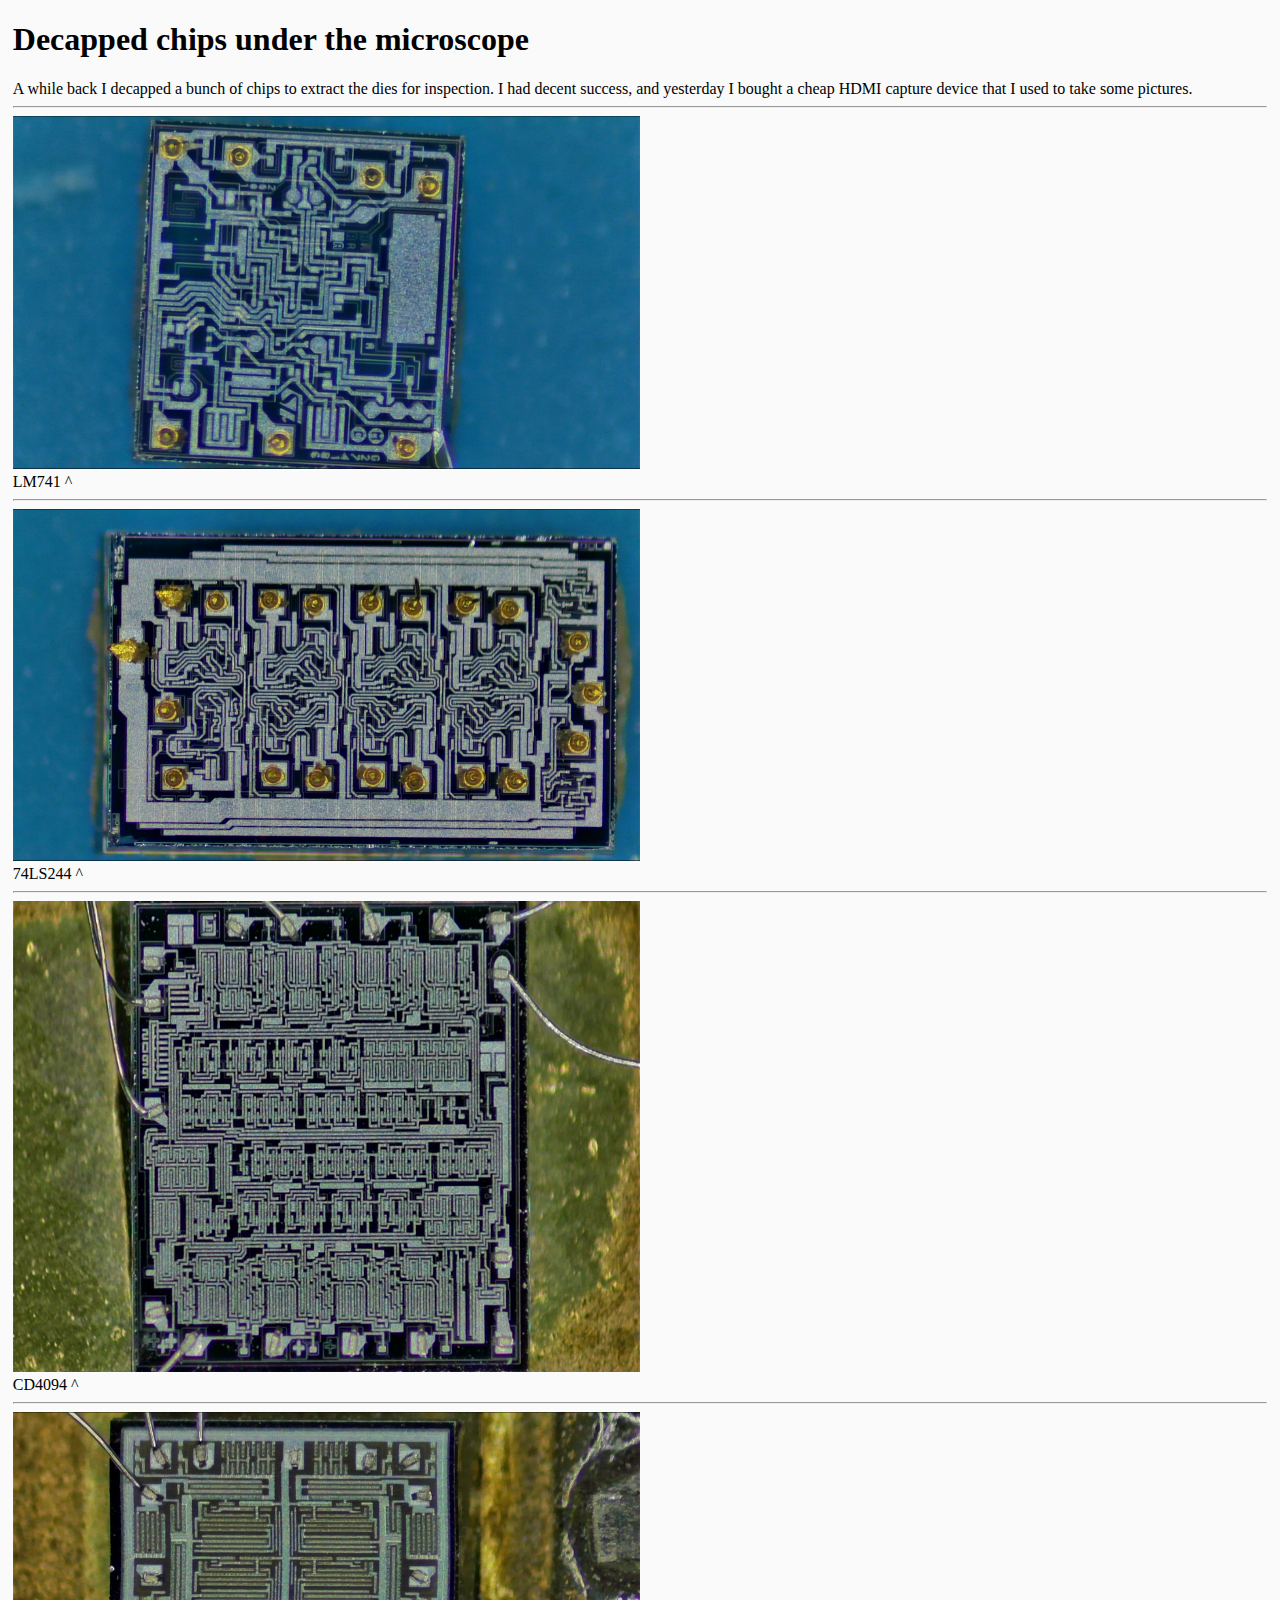
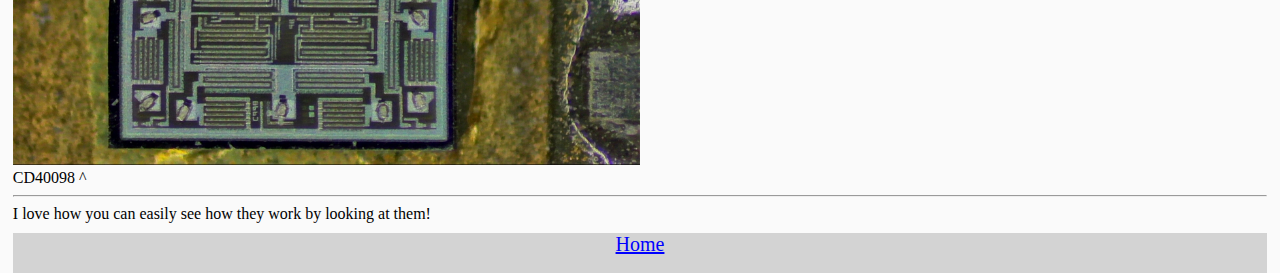
<file: pgs/decapped-chips-under-the-microscope.html>
<!DOCTYPE html>
<!DOCTYPE html>
<html>
<head>
    <html lang="en">

    <meta charset="utf-8">
    <meta name="viewport" content="width=device-width">
    <title>Decapped chips under the microscope</title>
    <link href="/page-style.css" rel="stylesheet" type="text/css" />
</head>
<body>
<h1>Decapped chips under the microscope</h1>
<p1>
    A while back I decapped a bunch of chips to extract the dies for inspection. I had decent success, and yesterday I bought a cheap HDMI capture device that I used to take some pictures. 
</p1>
<hr>
    <img class="photo" src="/media/photos/die_shots/741.jpg">
    <br>
    <p1>LM741 ^</p1>
    <hr>
    <img class="photo" src="/media/photos/die_shots/244.jpg">
    <br>
    <p1>74LS244 ^</p1>
    <hr>
    <img class="photo" src="/media/photos/die_shots/4094.jpg">
    <br>
    <p1>CD4094 ^</p1>
    <hr>
    <img class="photo" src="/media/photos/die_shots/40098.jpg">
    <br>
    <p1>CD40098 ^</p1>
    <hr>
    <p1>I love how you can easily see how they work by looking at them!</p1>


<footer>
    <a class="footer-link" href="/index.html">Home</a>
</footer>            

</body>
</file>
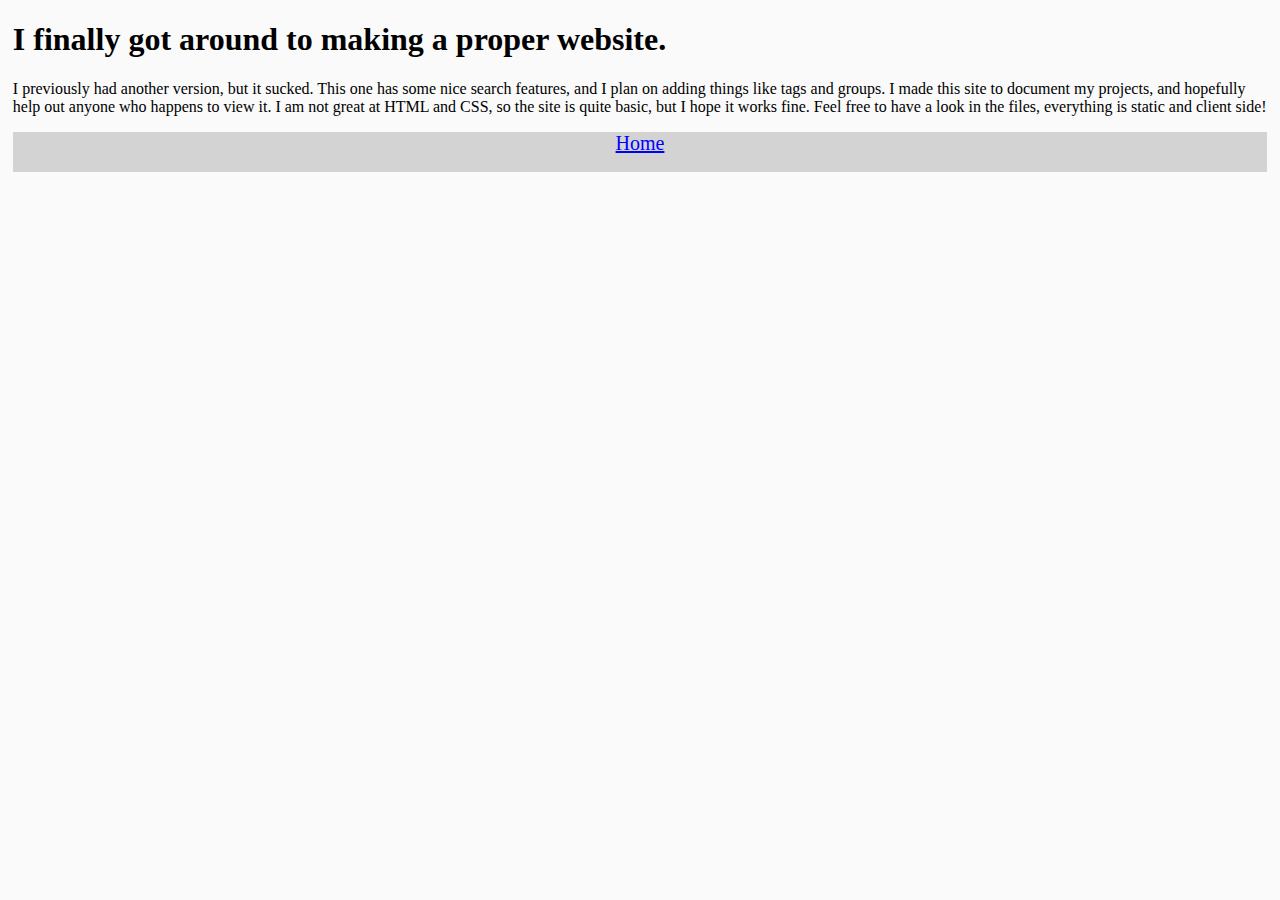
<file: pgs/making-a-website.html>
<!DOCTYPE html>
<!DOCTYPE html>
<html>
<head>
    <html lang="en">

    <meta charset="utf-8">
    <meta name="viewport" content="width=device-width">
    <title>Sourcing Parts</title>
    <link href="/page-style.css" rel="stylesheet" type="text/css" />
</head>
<body>
    
    <h1 id="i-finally-got-around-to-making-a-proper-website-">I finally got around to making a proper website.</h1>
    <p>I previously had another version, but it sucked. This one has some nice search features, and I plan on adding things like tags and groups. I made this site to document my projects, and hopefully help out anyone who happens to view it. I am not great at HTML and CSS, so the site is quite basic, but I hope it works fine. Feel free to have a look in the files, everything is static and client side!</p>

<footer>
    <a class="footer-link" href="/index.html">Home</a>
</footer>            

</body>
</file>
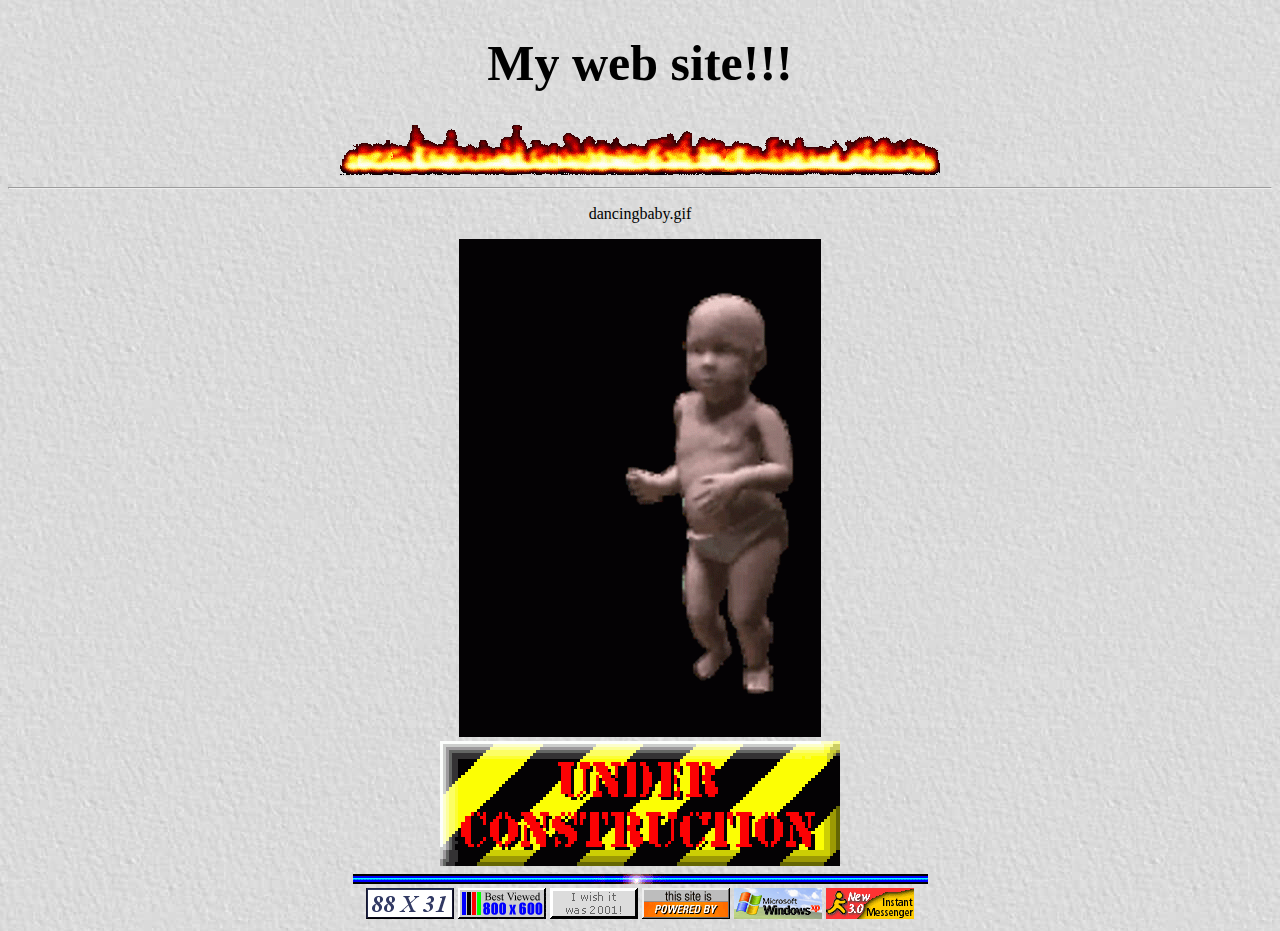
<file: pgs/old.html>
<!DOCTYPE html>
<html>

<head>
    <style>
        body {
            background-image: url("/Old/paper.jpg");
            background-repeat: repeat;
            text-align: center;
            font-family: "Comic Sans MS", "Comic Sans", cursive;

        }

        h1 {
            text-align: center;
            font-size: 50px;
        }

        footer {
            text-align: center;
        }
    </style>
</head>

<body>

    <h1>My web site!!!</h1>
    <img src="/Old/fire.gif" alt="fire">
    <br>
    <hr>
    <p>dancingbaby.gif</p>


    <img src="/Old/dancingbaby.gif" alt="baby">
    <br>
    <img src="/Old/construction.gif" alt="construction">
    <br>
    <img src="/Old/zbluline.gif" alt="line">

    <footer>
        <a href="https://cyber.dabamos.de/88x31" target="_blank"><img src="/Old/badges/88x31.gif" alt="88x31"></a>
        <a target="_blank"><img src="/Old/badges/800x600a.gif" alt="800x600a"></a>
        <a target="_blank"><img src="/Old/badges/2001.gif" alt="2001"></a>
        <a target="_blank"><img src="/Old/badges/powered.gif" alt="powered"></a>
        <a target="_blank"><img src="/Old/badges/winxp.gif" alt="winxp"></a>
        <a target="_blank"><img src="/Old/badges/aol_instant3.gif" alt="winxp"></a>

    </footer>
</body>

</html>
</file>
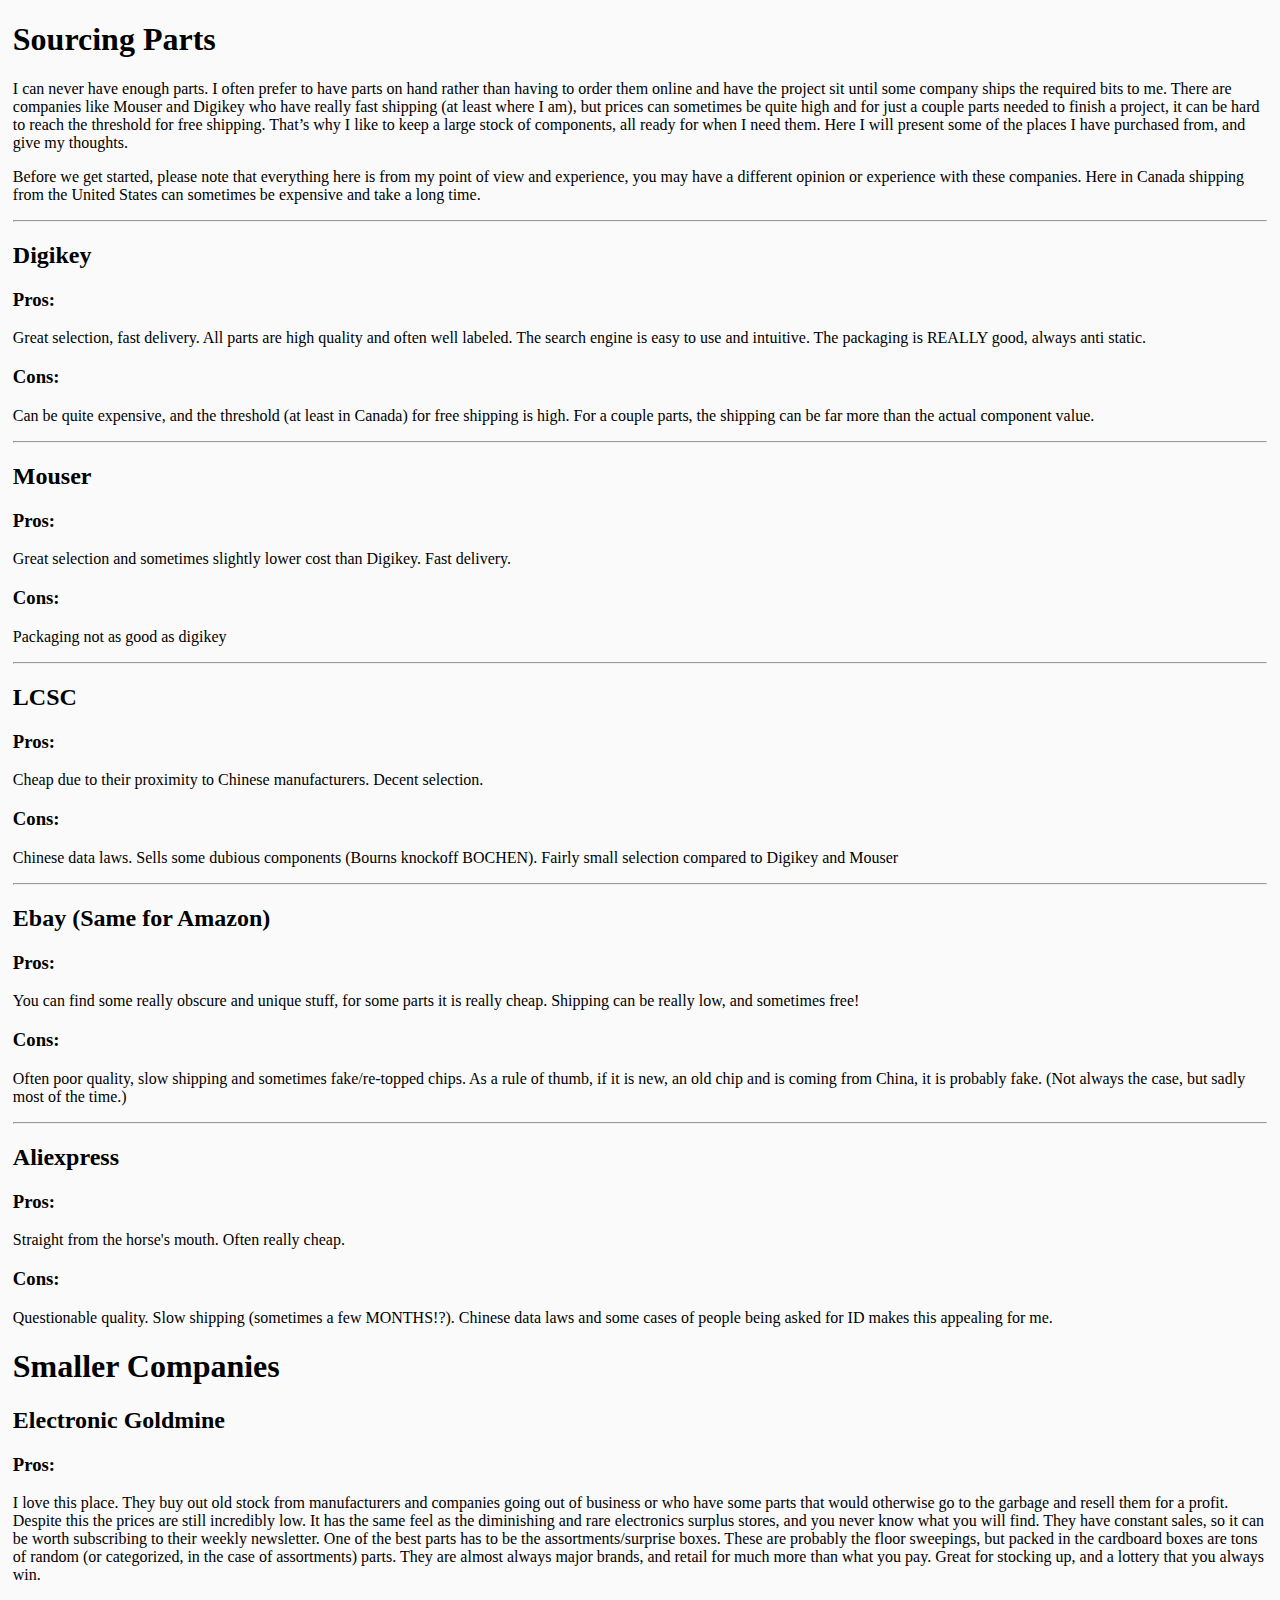
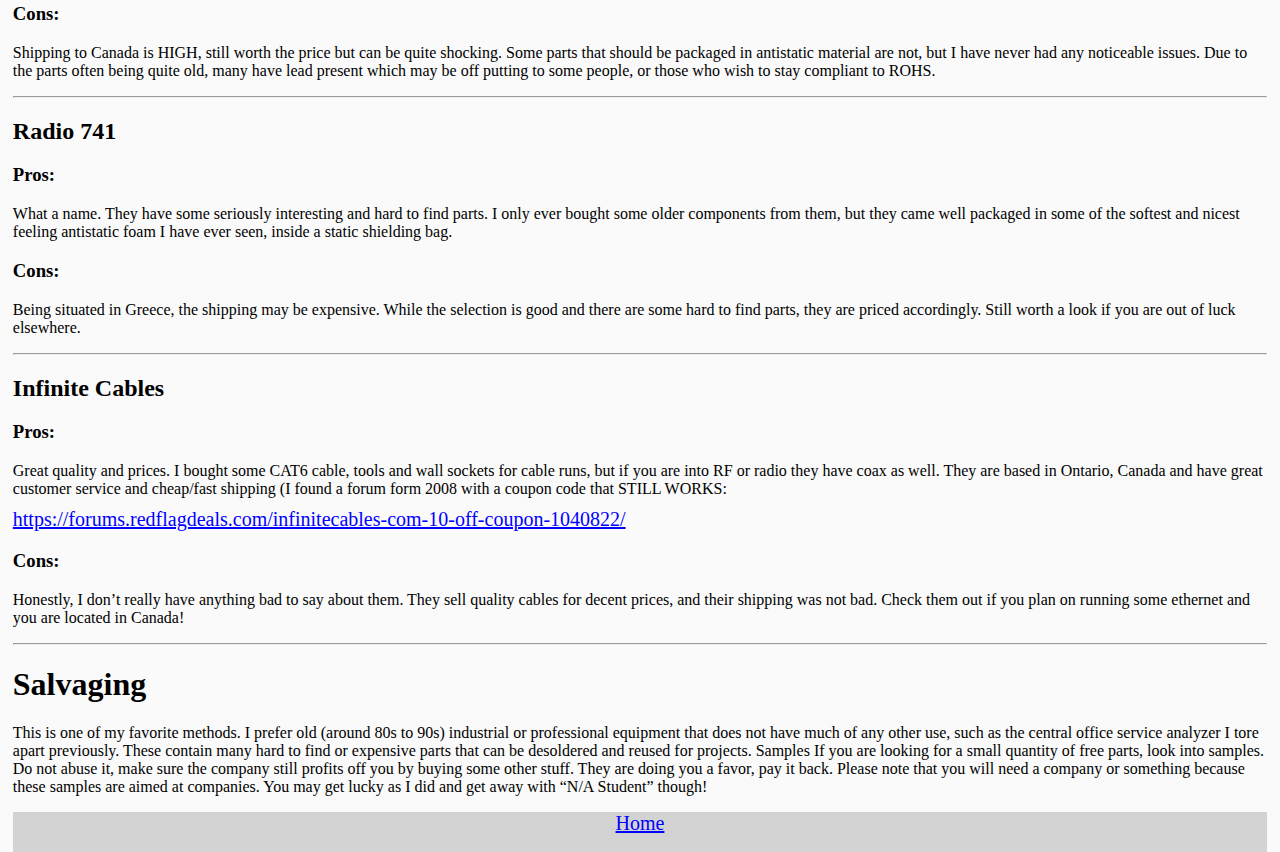
<file: pgs/sourcing-parts.html>
<!DOCTYPE html>
<!DOCTYPE html>
<html>
<head>
    <html lang="en">

    <meta charset="utf-8">
    <meta name="viewport" content="width=device-width">
    <title>Sourcing Parts</title>
    <link href="/page-style.css" rel="stylesheet" type="text/css" />
</head>
<body>
<h1>Sourcing Parts</h1>
<p>I can never have enough parts. I often prefer to have parts on hand rather than having to order them online and have the project sit until some company ships the required bits to me. There are companies like Mouser and Digikey who have really fast shipping (at least where I am), but prices can sometimes be quite high and for just a couple parts needed to finish a project, it can be hard to reach the threshold for free shipping. That’s why I like to keep a large stock of components, all ready for when I need them. Here I will present some of the places I have purchased from, and give my thoughts. </p>
<p>Before we get started, please note that everything here is from my point of view and experience, you may have a different opinion or experience with these companies. Here in Canada shipping from the United States can sometimes be expensive and take a long time.</p>
<hr>
<h2 id="digikey">Digikey</h2>
<h3 id="pros-">Pros:</h3>
<p>Great selection, fast delivery. All parts are high quality and often well labeled. The search engine is easy to use and intuitive. The packaging is REALLY good, always anti static.</p>
<h3 id="cons-">Cons:</h3>
<p>Can be quite expensive, and the threshold (at least in Canada) for free shipping is high. For a couple parts, the shipping can be far more than the actual component value.</p>
<hr>
<h2 id="mouser">Mouser</h2>
<h3 id="pros-">Pros:</h3>
<p>Great selection and sometimes slightly lower cost than Digikey. Fast delivery.</p>
<h3 id="cons-">Cons:</h3>
<p>Packaging not as good as digikey</p>
<hr>
<h2 id="lcsc">LCSC</h2>
<h3 id="pros-">Pros:</h3>
<p>Cheap due to their proximity to Chinese manufacturers. Decent selection.</p>
<h3 id="cons-">Cons:</h3>
<p>Chinese data laws. Sells some dubious components (Bourns knockoff BOCHEN). Fairly small selection compared to Digikey and Mouser</p>
<hr>
<h2 id="ebay-same-for-amazon-">Ebay (Same for Amazon)</h2>
<h3 id="pros-">Pros:</h3>
<p>You can find some really obscure and unique stuff, for some parts it is really cheap. Shipping can be really low, and sometimes free!</p>
<h3 id="cons-">Cons:</h3>
<p>Often poor quality, slow shipping and sometimes fake/re-topped chips. As a rule of thumb, if it is new, an old chip and is coming from China, it is probably fake. (Not always the case, but sadly most of the time.)</p>
<hr>
<h2 id="aliexpress">Aliexpress</h2>
<h3 id="pros-">Pros:</h3>
<p>Straight from the horse&#39;s mouth. Often really cheap.</p>
<h3 id="cons-">Cons:</h3>
<p>Questionable quality. Slow shipping (sometimes a few MONTHS!?). Chinese data laws and some cases of people being asked for ID makes this appealing for me.</p>
<h1 id="smaller-companies">Smaller Companies</h1>
<h2 id="electronic-goldmine">Electronic Goldmine</h2>
<h3 id="pros-">Pros:</h3>
<p>I love this place. They buy out old stock from manufacturers and companies going out of business or who have some parts that would otherwise go to the garbage and resell them for a profit. Despite this the prices are still incredibly low. It has the same feel as the diminishing and rare electronics surplus stores, and you never know what you will find. They have constant sales, so it can be worth subscribing to their weekly newsletter. One of the best parts has to be the assortments/surprise boxes. These are probably the floor sweepings, but packed in the cardboard boxes are tons of random (or categorized, in the case of assortments) parts. They are almost always major brands, and retail for much more than what you pay. Great for stocking up, and a lottery that you always win.</p>
<h3 id="cons-">Cons:</h3>
<p>Shipping to Canada is HIGH, still worth the price but can be quite shocking. Some parts that should be packaged in antistatic material are not, but I have never had any noticeable issues. Due to the parts often being quite old, many have lead present which may be off putting to some people, or those who wish to stay compliant to ROHS.</p>
<hr>
<h2 id="radio-741">Radio 741</h2>
<h3 id="pros-">Pros:</h3>
<p>What a name. They have some seriously interesting and hard to find parts. I only ever bought some older components from them, but they came well packaged in some of the softest and nicest feeling antistatic foam I have ever seen, inside a static shielding bag.</p>
<h3 id="cons-">Cons:</h3>
<p>Being situated in Greece, the shipping may be expensive. While the selection is good and there are some hard to find parts, they are priced accordingly. Still worth a look if you are out of luck elsewhere.</p>
<hr>
<h2 id="infinite-cables">Infinite Cables</h2>
<h3 id="pros-">Pros:</h3>
<p>Great quality and prices. I bought some CAT6 cable, tools and wall sockets for cable runs, but if you are into RF or radio they have coax as well. They are based in Ontario, Canada and have great customer service and cheap/fast shipping (I found a forum form 2008 with a coupon code that STILL WORKS: <a href="https://forums.redflagdeals.com/infinitecables-com-10-off-coupon-1040822/">https://forums.redflagdeals.com/infinitecables-com-10-off-coupon-1040822/</a></p>
<h3 id="cons-">Cons:</h3>
<p>Honestly, I don’t really have anything bad to say about them. They sell quality cables for decent prices, and their shipping was not bad. Check them out if you plan on running some ethernet and you are located in Canada!</p>
<hr>
<h1 id="salvaging">Salvaging</h1>
<p>This is one of my favorite methods. I prefer old (around 80s to 90s) industrial or professional equipment that does not have much of any other use, such as the central office service analyzer I tore apart previously. These contain many hard to find or expensive parts that can be desoldered and reused for projects.
Samples
If you are looking for a small quantity of free parts, look into samples. Do not abuse it, make sure the company still profits off you by buying some other stuff. They are doing you a favor, pay it back. Please note that you will need a company or something because these samples are aimed at companies. You may get lucky as I did and get away with “N/A Student” though!</p>


<footer>
    <a class="footer-link" href="/index.html">Home</a>
</footer>            

</body>
</file>
<file: page-style.css>
.photo {
    width:50%;
}

html, body {
    display:inline;
    /*text-align: center;*/
    width: 98%;
    margin: auto; 
    background-color: #fafafa;
}

a {
    display: block;
    margin: 10px 0;
    font-size: 15pt;
    color: blue;
}

.break {
    height: 3px;
    width: 100%;
    background-color: black;
    margin-top: 10px;
    margin-bottom: 10px;
 }

footer {
    height: 40px;
    background-color: lightgray;
    text-align:center;
    font-size: 30px;
}

.footer-link {
    color:blue;
}
</file>
